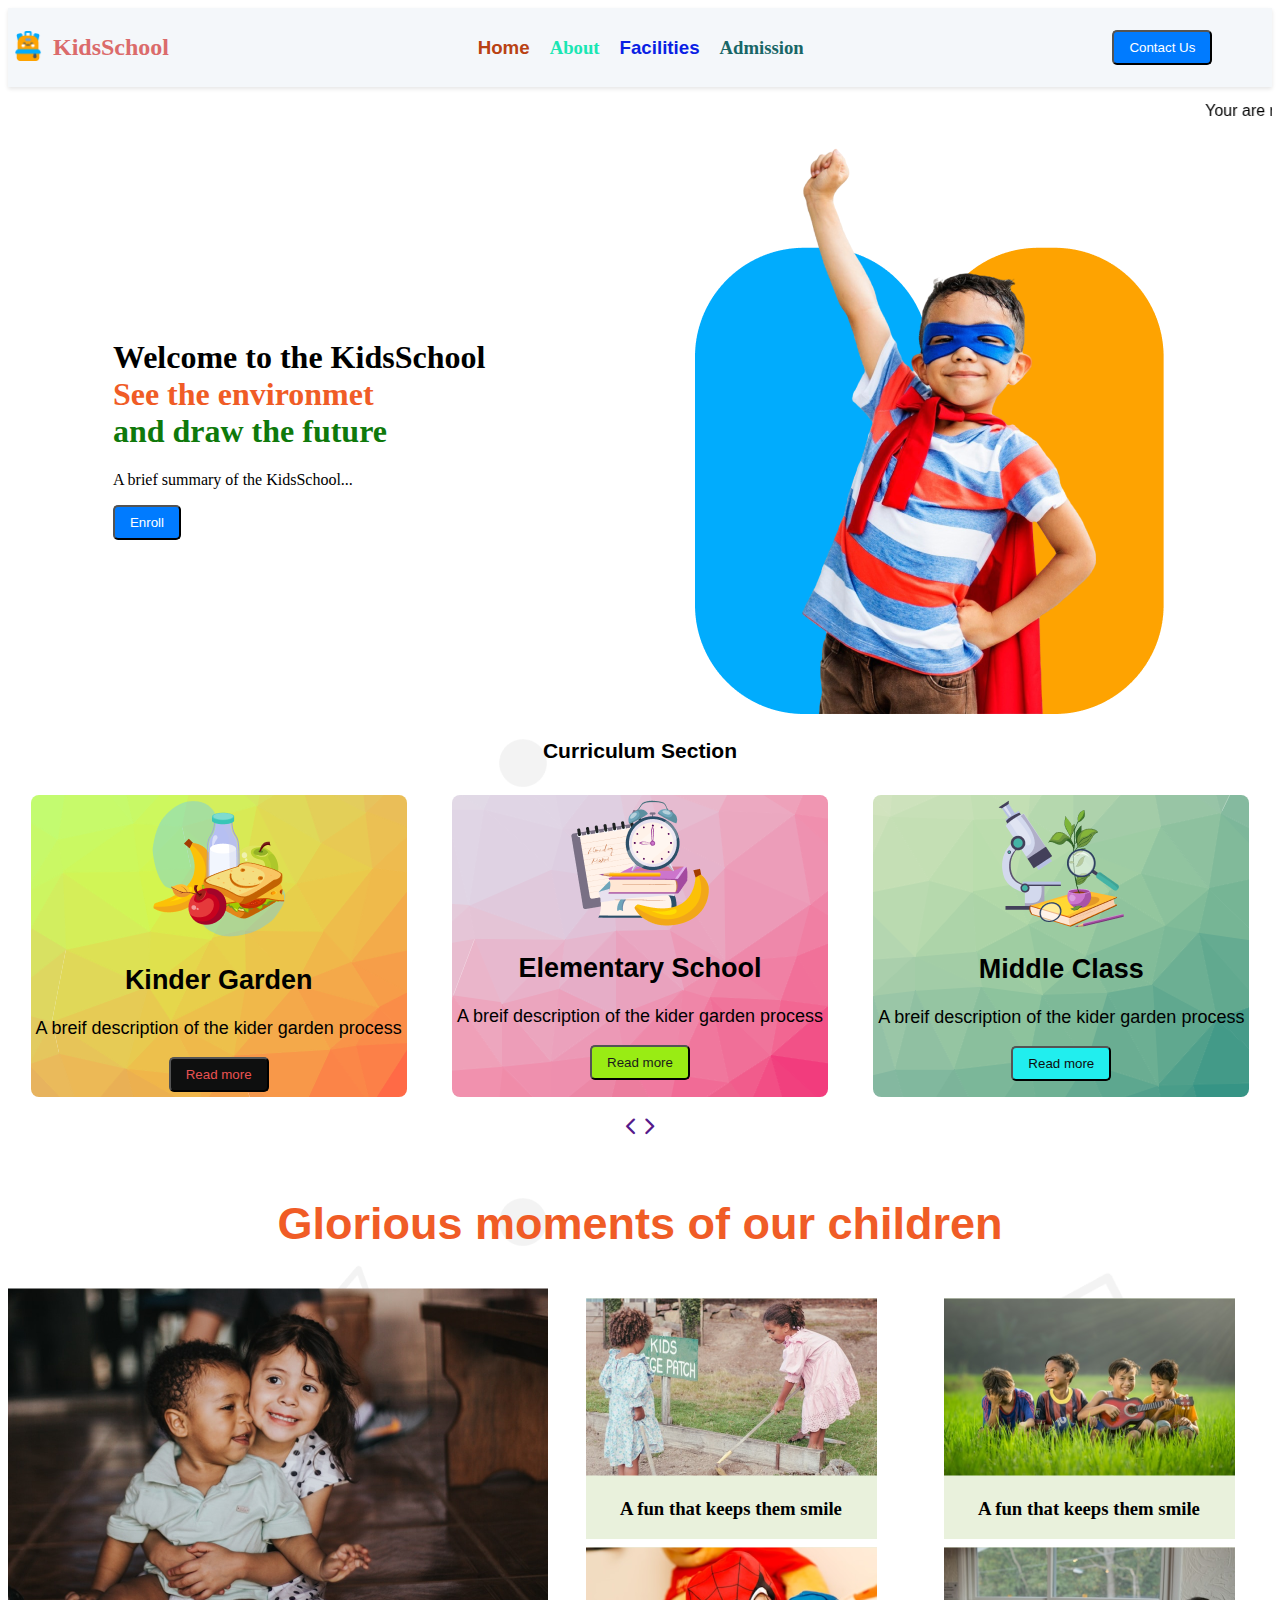
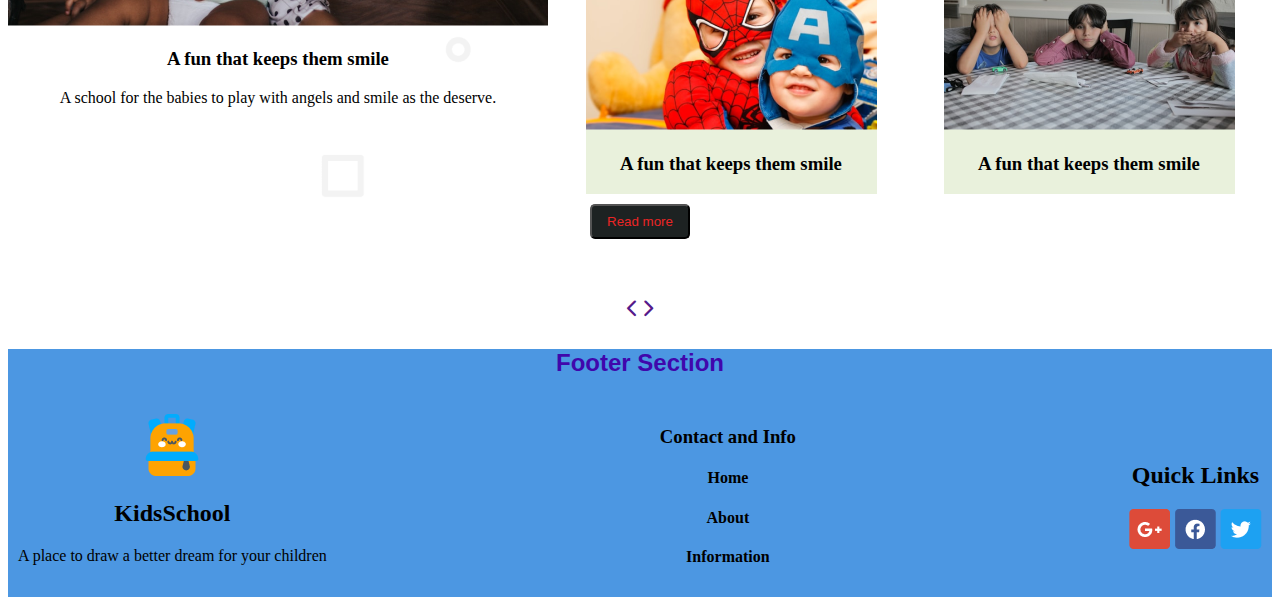
<file: index.html>
<!DOCTYPE html>
<html lang="en">

<head>
    <meta charset="UTF-8">
    <meta name="viewport" content="width=device-width, initial-scale=1.0">
    <title>KidsSchool</title>
    <link rel="shortcut icon" href="assets/logo.png" type="image/x-icon">
    <link rel="stylesheet" href="style.css">
    <link rel="stylesheet" href="https://cdnjs.cloudflare.com/ajax/libs/font-awesome/6.0.0/css/all.min.css">
</head>

<body>
    <!-- Nav bar section -->
    <nav class="navbar">
        <div class="logo">
            <a href="#"><img src="assets/logo.png" alt="logo"></a>
            <a href="#">
                <h2 class="h2k">KidsSchool</h2>
            </a>
        </div>
        <div class="menu">
            <div><a href="#">
                    <h3 class="menu1">Home</h3>
                </a></div>
            <div><a href="#">
                    <h3 class="menu2">About</h3>
                </a></div>
            <div><a href="#">
                    <h3 class="menu3">Facilities</h3>
                </a></div>
            <div><a href="#">
                    <h3 class="menu4">Admission</h3>
                </a></div>
        </div>
        <div class="contact">
            <button class="btn1">Contact Us</button>
        </div>

        <div class="options">
            <a href=""> <i class="fa-solid fa-list"></i> </a>
        </div>
    </nav>
    <marquee class="scrollbar"> Your are most welcome in this kids world. Visit us and draw the future for your children
    </marquee>

    <div class="line"></div>

    <!-- Hero section -->

    <div class="hero-section">
        <div class="hero">
            <div class="hero-content">
                <h1>Welcome to the KidsSchool<br><span class="sp1">See the environmet</span>
                    <br> <span class="sp2"> and draw the future</span>
                </h1>
                <p>A brief summary of the KidsSchool...</p>
                <button class="btn">Enroll</button>
            </div>
            <div>
                <img src="assets/hero-kids.png" alt="KidsSchool Image">
            </div>
        </div>
    </div>



    <!--  Details section_ Standard curriculum -->

    <div class="curriculum">
        <div class="head3">
            <h3> Curriculum Section</h3>
        </div>
        <div class="curriculum2">
            <div Class="kinder">
                <img src="assets/kinder.png" alt="KinderGarden">
                <h2>Kinder Garden</h2>
                <p>A breif description of the kider garden process</p>
                <div>
                    <button class="btn3">Read more</button>
                </div>
            </div>

            <div Class="elementary">
                <img src="assets/elementary.png" alt="elementary">
                <h2>Elementary School</h2>
                <p>A breif description of the kider garden process</p>
                <div>
                    <button class="btn4">Read more</button>
                </div>
            </div>

            <div Class="middleClass">
                <img src="assets/middle.png" alt="middleClass">
                <h2>Middle Class</h2>
                <p>A breif description of the kider garden process</p>
                <div>
                    <button class="btn5">Read more</button>
                </div>
            </div>
        </div>
        <div class="slider">
            <div>
                <a href=""><i class="fa-solid fa-chevron-left"></i></a>
                <a href=""><i class="fa-solid fa-chevron-right"></i></a>
            </div>
        </div>
    </div>
    </div>




    <!-- Our story section -->


    <div class="glory">
        <div class="head2">
            <h2>Glorious moments of our children</h2>
        </div>
        <div class="story">
            <div class="story1">
                <div>
                    <div>
                        <img src="assets/story-1.png" alt="Story1">
                        <h3> A fun that keeps them smile</h3>
                        <p>
                            <title>A simple explanation of smile reason. why the students like this KidsSchool</title>

                        </p>
                        <p>
                            A school for the babies to play with angels and smile as the deserve.
                        </p>
                    </div>
                </div>
            </div>
            <div class="stories">
                <div class="story2">
                    <div class="imagred">
                        <img src="assets/story-2.png" alt="Story2">
                        <h3> A fun that keeps them smile</h3>
                    </div>
                </div>
                <div class="story3">
                    <div class="imagred">
                        <img src="assets/story-3.png" alt="Story3">
                        <h3> A fun that keeps them smile</h3>
                    </div>
                </div>
                <div class="story4">
                    <div class="imagred">
                        <img src="assets/story-4.png" alt="Story4">
                        <h3> A fun that keeps them smile</h3>
                    </div>
                </div>
                <div class="story5">
                    <div class="imagred">
                        <img src="assets/story-5.png" alt="Story5">
                        <h3> A fun that keeps them smile</h3>

                    </div>
                </div>
            </div>

        </div>

    </div>
    <div class="btn6d">
        <button class="btn6">Read more</button>
    </div>

    <div class="slider">
        <div>
            <a href=""><i class="fa-solid fa-chevron-left"></i></a>
            <a href=""><i class="fa-solid fa-chevron-right"></i></a>
        </div>
    </div>
    </div>



</body>


<!-- Footer section -->
<footer>

    <div class="foot">
        <h2 class="ft"> Footer Section</h2>

        <div class="footer">
            <div>
                <div>
                    <img src="assets/logo.png" alt="">
                    <h2>KidsSchool</h2>
                    <p> A place to draw a better dream for your children</p>
                </div>
            </div>
            <div>
                <div>
                    <h3>Contact and Info</h3>
                    <h4> Home</h4>
                    <h4> About</h4>
                    <h4> Information</h4>
                </div>
            </div>
            <div>
                <div>
                    <h2>Quick Links</h2>
                    <img src="assets/google+.png" alt="">
                    <img src="assets/fb.png" alt="">
                    <img src="assets/twitter.png" alt="">
                </div>
            </div>
        </div>
    </div>

</footer>











<!-- <footer>

    <div class="footer">
        <h2 class="aboutcontact"> About and Contact</h2>
        <div class="foot">
            <div>
                <div class="footlogo">
                    <div>
                        <img src="assets/logo.png" alt="">
                    </div>
                    <div>
                        <h2>KidsSchool</h2>
                    </div>
                    <div>
                        <p>A brief history of the progress...</p>
                    </div>
                </div>
                <div class="about">
                    <div>
                        <h3>About</h3>
                    </div>
                </div>
                <div>
                    <div class="menu1">
                        <div> <a href="">Home</a></div>
                        <div> <a href="">About</a></div>
                        <div> <a href="">Information</a></div>
                       <div> <a href="">Tracking</a></div>
                    </div>
                </div>
                <div class="footlogo">

                    <div>
                        <h3>QuickLinks</h3>
                    </div>

                    <div>
                        <div class="menu1">
                            <div> <a href=""><img src="assets/google+.png" alt=""></a></div>
                            <div> <a href=""><img src="assets/fb.png" alt=""></a></div>
                            <div> <a href=""><img src="assets/twitter.png" alt=""></a></div>
                        </div>
                    </div>
                </div>
            </div>
        </div> -->




</footer>

</html>
</file>
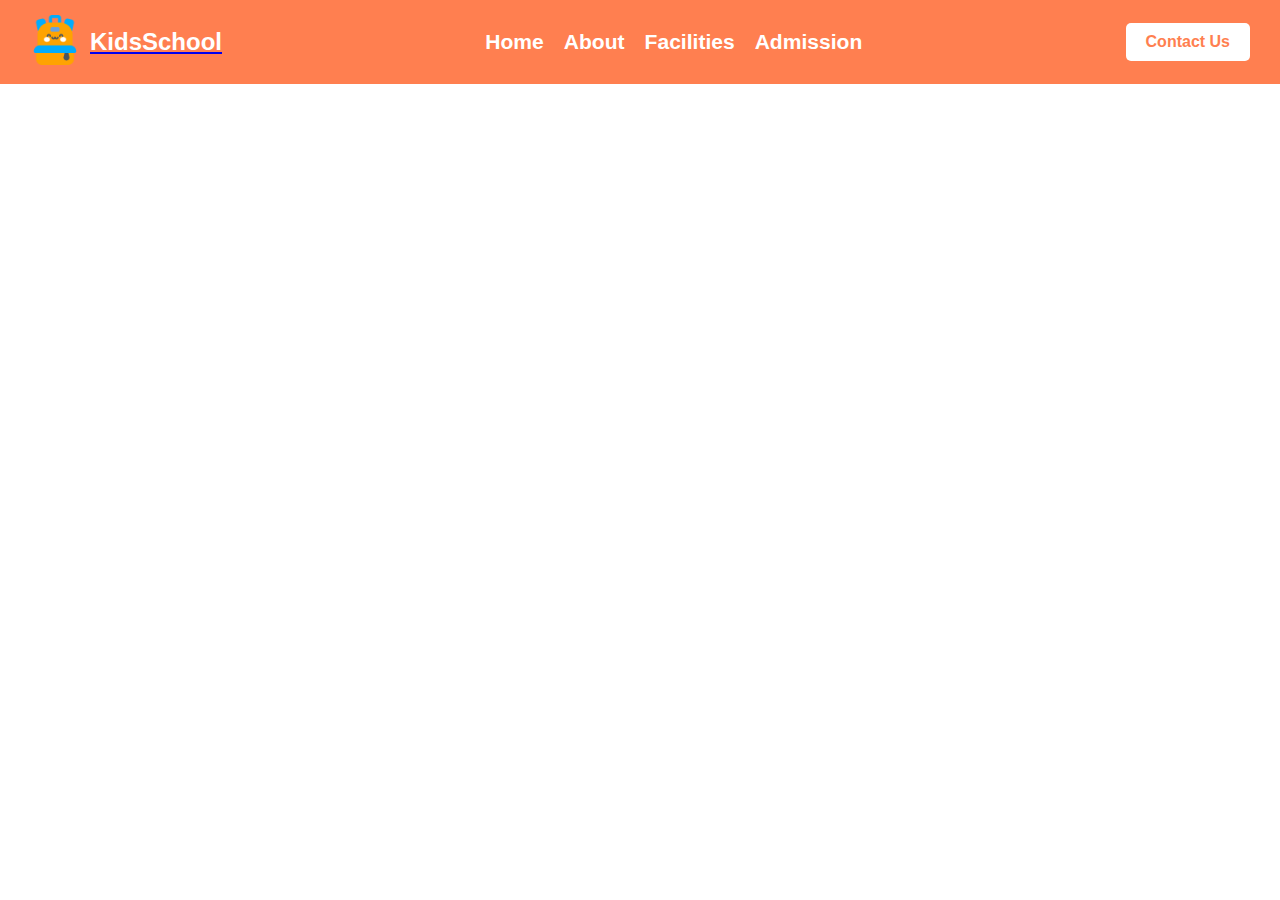
<file: sss.html>
<!DOCTYPE html>
<html lang="en">
<head>
    <meta charset="UTF-8">
    <meta name="viewport" content="width=device-width, initial-scale=1.0">
    <title>KidsSchool Navbar</title>
    <style>
        /* Basic reset */
        * {
            margin: 0;
            padding: 0;
            box-sizing: border-box;
            font-family: Arial, sans-serif;
        }

        /* Navbar styling */
        .navbar {
            display: flex;
            justify-content: space-between;
            align-items: center;
            background: #ff7f50;
            padding: 15px 30px;
        }

        .logo {
            display: flex;
            align-items: center;
        }

        .logo img {
            width: 50px;
            height: auto;
            margin-right: 10px;
        }

        .logo h2 {
            color: #fff;
        }

        /* Menu styling */
        .menu {
            display: flex;
            gap: 20px;
        }

        .menu a {
            text-decoration: none;
            color: #fff;
            font-size: 18px;
            font-weight: bold;
            transition: color 0.3s ease;
        }

        .menu a:hover {
            color: #333;
        }

        /* Button styling */
        .btn {
            padding: 10px 20px;
            border: none;
            background: #fff;
            color: #ff7f50;
            font-size: 16px;
            font-weight: bold;
            border-radius: 5px;
            cursor: pointer;
            transition: all 0.3s ease;
        }

        .btn:hover {
            background: #333;
            color: #fff;
        }

        /* Hamburger menu for mobile */
        .hamburger {
            display: none;
            flex-direction: column;
            cursor: pointer;
        }

        .hamburger div {
            width: 30px;
            height: 3px;
            background: #fff;
            margin: 5px 0;
            transition: 0.4s;
        }

        /* Responsive Design */
        @media (max-width: 768px) {
            .menu {
                display: none;
                flex-direction: column;
                position: absolute;
                top: 60px;
                left: 0;
                width: 100%;
                background: #ff7f50;
                text-align: center;
            }

            .menu a {
                padding: 15px;
                border-top: 1px solid rgba(255, 255, 255, 0.2);
            }

            .menu.active {
                display: flex;
            }

            .hamburger {
                display: flex;
            }
        }
    </style>
</head>
<body>

    <!-- Navbar Section -->
    <nav class="navbar">
        <div class="logo">
            <a href="#"><img src="assets/logo.png" alt="logo"></a>
            <a href="#"><h2>KidsSchool</h2></a>
        </div>

        <div class="hamburger" onclick="toggleMenu()">
            <div></div>
            <div></div>
            <div></div>
        </div>

        <div class="menu">
            <a href="#"><h3 class="menu1">Home</h3></a>
            <a href="#"><h3 class="menu2">About</h3></a>
            <a href="#"><h3 class="menu3">Facilities</h3></a>
            <a href="#"><h3 class="menu4">Admission</h3></a>
        </div>

        <div>
            <button class="btn">Contact Us</button>
        </div>
    </nav>

    <script>
        function toggleMenu() {
            const menu = document.querySelector('.menu');
            menu.classList.toggle('active');
        }
    </script>

</body>
</html>
</file>
<file: style.css>
.navbar {
  display: flex;
  justify-content: space-between;
  padding: 0px 05px;
  align-items: center;
  background-color: #f4f7fa;
  box-shadow: 0 2px 4px rgba(0, 0, 0, 0.1);
}

.scrollbar {
  padding: 15px;
  font-family: Arial, Helvetica, sans-serif;
  align-items: center;
}
.logo {
  display: flex;
  align-items: center;
}

.logo img {
  width: 30px;
  height: 30px;
  margin-right: 10px;
}

.logo a {
  text-decoration: none;
  color: rgb(219, 107, 107);
}

.menu {
  display: flex;
  justify-content: space-between;
  align-items: center;
  padding: 10px 20px;
  gap: 20px;
  text-decoration: none;
}

.menu a {
  text-decoration: none;
  color: rgb(24, 102, 102);
}

*/ .menu a:hover {
  color: rgb(219, 107, 107);
}

.menu1 {
  color: rgb(185, 66, 19);
  font-family: "Gill Sans", "Gill Sans MT", Calibri, "Trebuchet MS", sans-serif;
}

.menu2 {
  color: rgb(26, 230, 179);
  font-family: Georgia, "Times New Roman", Times, serif;
}

.menu3 {
  color: rgb(10, 31, 228);
  font-family: "Lucida Sans", "Lucida Sans Regular", "Lucida Grande",
    "Lucida Sans Unicode", Geneva, Verdana, sans-serif;
}

.btn {
  padding: 08px 15px;
  background-color: #007bff;
  color: white;
  border-radius: 5px;
}

.btn:hover {
  background-color: rgb(247, 116, 116);
  color: rgb(25, 9, 241);
}
.contact{
  margin-right: -250px;
}

.btn1 {
  padding: 08px 15px;
  background-color: #007bff;
  color: white;
  border-radius: 5px;
}
.btn1:hover {
  background-color: rgb(247, 116, 116);
  color: rgb(25, 9, 241);
}

.slider {
  color: #fc5c00;
  font-size: large;
  padding: 10px;
}

.options {
  visibility: hidden;
}

@media screen and (max-width: 768px) {
  .menu {
    display: none;
    text-align: center;
  }

  .h2k,
  .btn1 {
    display: none;
  }

  .story1 {
    display: none;
  }

  .story {
    display: flex;
    justify-content: space-around;
    grid-column: auto;
    border-radius: 10px;
    align-items: center;
    text-align: center;
    flex-wrap: wrap;
  }

  .story2 {
    display: flex;
    justify-content: space-between;
    margin: 5px;
    padding: 5px 3px;
    flex-wrap: wrap;
    align-items: center;
    border-radius: 5px;
    text-align: center;
  }

  .curriculum {
    align-items: center;
    width: 100%;
    text-align: center;
  }
  .footer {
    justify-content: space-between;
    align-items: center;
    gap: 25px;
    padding: 10px;
  }

  .options {
    visibility: visible;
    align-items: right;
  }
  .navbar {
    box-shadow: 0 2px 4px rgb(235, 16, 16);
  }
  .line {
    margin-left: -10px;
    margin-right: -10px;
    width: 100%;
    border: 1px solid #1d1c1c;
  }
  .hero {
    display: flex;
    flex-wrap: wrap-reverse;
    text-align: center;
    margin-bottom: 50px;
    align-items: center;
  }
  .hero-content {
    text-align: center;
    align-items: center;
  }
  .glory {
    display: flex;
    flex-wrap: wrap;
    text-align: center;
    align-items: center;
  }
  .btn6d {
    text-align: center;
    align-items: center;
  }
}

/* Hero section */

.kinder {
  background-image: url(assets/cool-background.png);
}

.sp1 {
  color: rgb(240, 92, 38);
}

.sp2 {
  color: rgb(15, 121, 11);
}

.hero {
  display: flex;
  justify-content: space-around;
  background-color: white;
  margin: 0px 3px 3px 0px;
  align-items: center;
  text-align: left;
}
.head2 {
  text-wrap: wrap;
  text-align: center;
  color: rgb(240, 92, 38);
  font-size: 30px;
  font-family: "Gill Sans", "Gill Sans MT", Calibri, "Trebuchet MS", sans-serif;
}

.hero.image {
  height: 100px;
  width: 100px;
}

/* curriculum */

.curriculum {
  background-image: url(assets/bg.png);
  align-items: center;
  text-align: center;
   border-radius: 10px;
  font-family: "Gill Sans", "Gill Sans MT", Calibri, "Trebuchet MS", sans-serif;
  font-size: large;
}

.curriculum2 {
  display: flex;
  justify-content: space-around;
  flex-wrap: wrap;
}

.kinder {
  background-image: url(assets/cool-background\(1\).png);
  margin: 10px 0 10px 0;
  padding: 5px;
  border-radius: 8px;
}
.elementary {
  background-image: url(assets/cool-background\(2\).png);
  margin: 10px 0 10px 0;
  padding: 5px;
  border-radius: 8px;
}

.middleClass {
  background-image: url(assets/cool-background\(3\).png);
  padding: 25px;
  margin: 10px 0 10px 0;
  padding: 5px;
  border-radius: 8px;
}

.btn3 {
  padding: 08px 15px;
  background-color: #0e0f0f;
  color: rgb(233, 82, 82);
  border-radius: 5px;
}

.btn3:hover {
  background-color: rgb(247, 116, 116);
  color: rgb(25, 9, 241);
}

.btn4 {
  padding: 08px 15px;
  background-color: #99ec14;
  color: rgb(27, 27, 27);
  border-radius: 5px;
}
.btn4:hover {
  background-color: rgb(247, 116, 116);
  color: rgb(25, 9, 241);
}

.btn5 {
  padding: 08px 15px;
  background-color: #21eeee;
  color: rgb(14, 13, 13);
  border-radius: 5px;
}
.btn5:hover {
  background-color: rgb(247, 116, 116);
  color: rgb(25, 9, 241);
}

.btn6 {
  padding: 08px 15px;
  background-color: #1d2222;
  color: rgb(235, 37, 37);
  border-radius: 5px;
  align-items: center;
}
.btn6:hover {
  background-color: rgb(247, 116, 116);
  color: rgb(25, 9, 241);
}

.btn6d {
  text-align: center;
  margin-bottom: 50px;
}

.slider {
  text-align: center;
  align-items: center;
}

/* story section */

.glory {
  background-image: url(assets/bg.png);
  border-radius: 10px;
  align-items: center;
  text-align: center;
  margin-top: 50px;
}

.story {
  display: flex;
}

.stories {
  display: flex;
  justify-content: space-around;
  margin: 5px;
  padding: 5px 3px;
  flex-wrap: wrap;
  align-items: center;
  border-radius: 5px;
  text-align: center;
   gap: 8px;
}
.story3, .story2,  .story4,  .story5,  .story6{ 
  background-color: #e9f1dc;
}



.imagred{
  border-radius: 50%;

}
/* Footer section */

.footer {
  background-color: #4c97e2;
  display: flex;
  justify-content: space-between;
  align-items: center;
  gap: 25px;
  padding: 10px;
  flex-wrap: wrap;
}

.ft{
  background-color: #4c97e2;
  text-align: center;
  color: #4007ac;
  font-family: "Gill Sans", "Gill Sans MT", Calibri, "Trebuchet MS", sans-serif;

}

.foot{
  background-color: #4c97e2;
  text-align: center;

}
</file>
